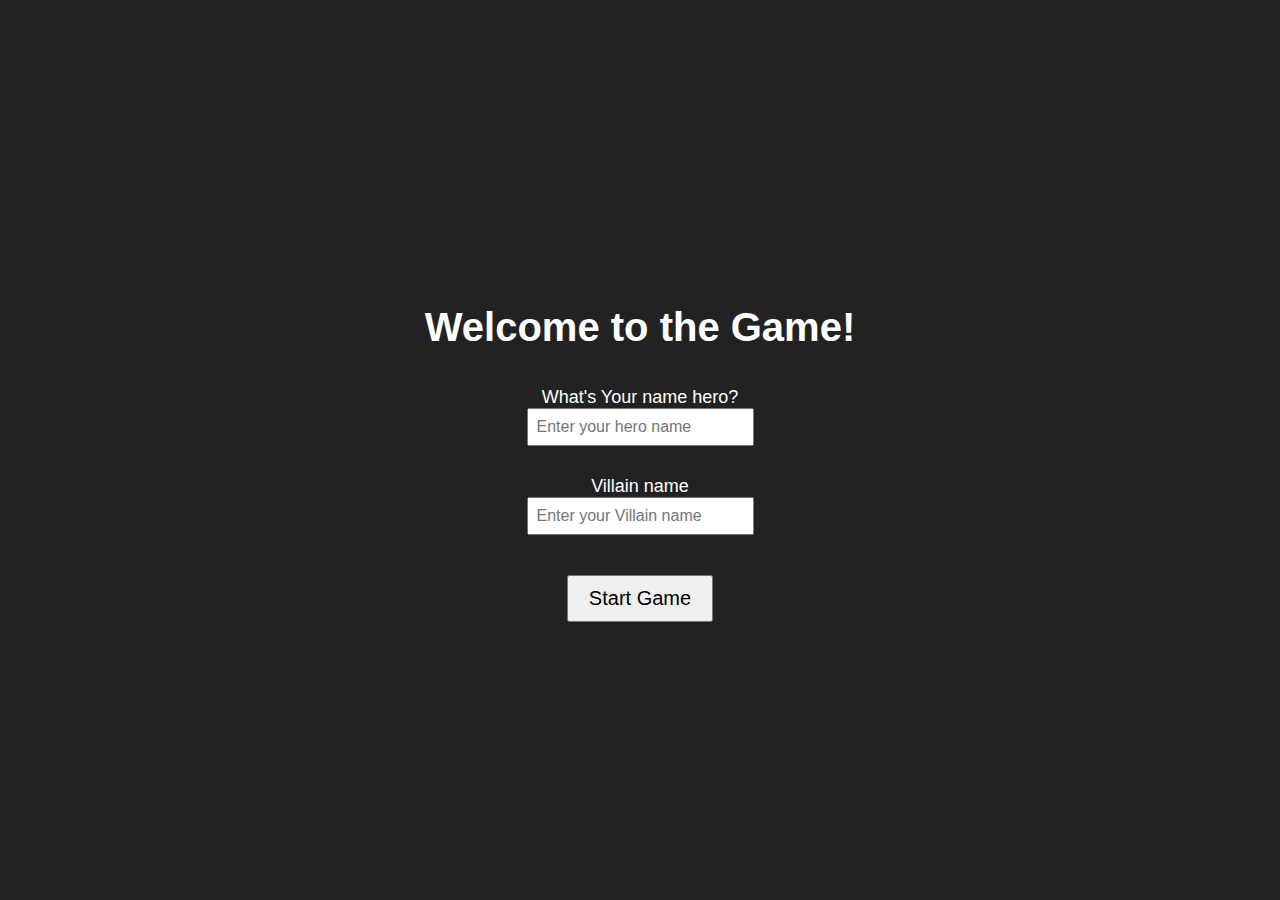
<file: index.html>
<!DOCTYPE html>
<html lang="en">
<head>
    <meta charset="UTF-8">
    <meta name="viewport" content="width=device-width, initial-scale=1.0">
    <title>Game Start</title>
    <style>
        body {
            font-family: 'Arial', sans-serif;
            display: flex;
            flex-direction: column;
            align-items: center;
            justify-content: center;
            height: 100vh;
            margin: 0;
            background-color: #222;
            color: #fff;
        }

        h1 {
            font-size: 40px;
        }

        label {
            font-size: 18px;
            margin-top: 10px;
        }

        input {
            font-size: 16px;
            padding: 8px;
            margin-bottom: 20px;
        }

        button {
            font-size: 20px;
            padding: 10px 20px;
            margin-top: 20px;
            cursor: pointer;
        }
    </style>
</head>
<body>
    <h1>Welcome to the Game!</h1>
    
    <label for="heroName">What's Your name hero?</label>
    <input type="text" id="heroName" placeholder="Enter your hero name">

    <label for="nickname">Villain name</label>
    <input type="text" id="nickname" placeholder="Enter your Villain name">

    <button onclick="startGame()">Start Game</button>

    <script>
        function startGame() {
            const heroName = document.getElementById('heroName').value;
            const nickname = document.getElementById('nickname').value;

            // You can use heroName and nickname in your game logic
            console.log('Hero Name:', heroName);
            console.log('Nickname:', nickname);

            

            // Redirect to the game page (change 'game.html' to your actual game file)
            window.location.href = 'j.html';
        }
    </script>
</body>
</html>
</file>
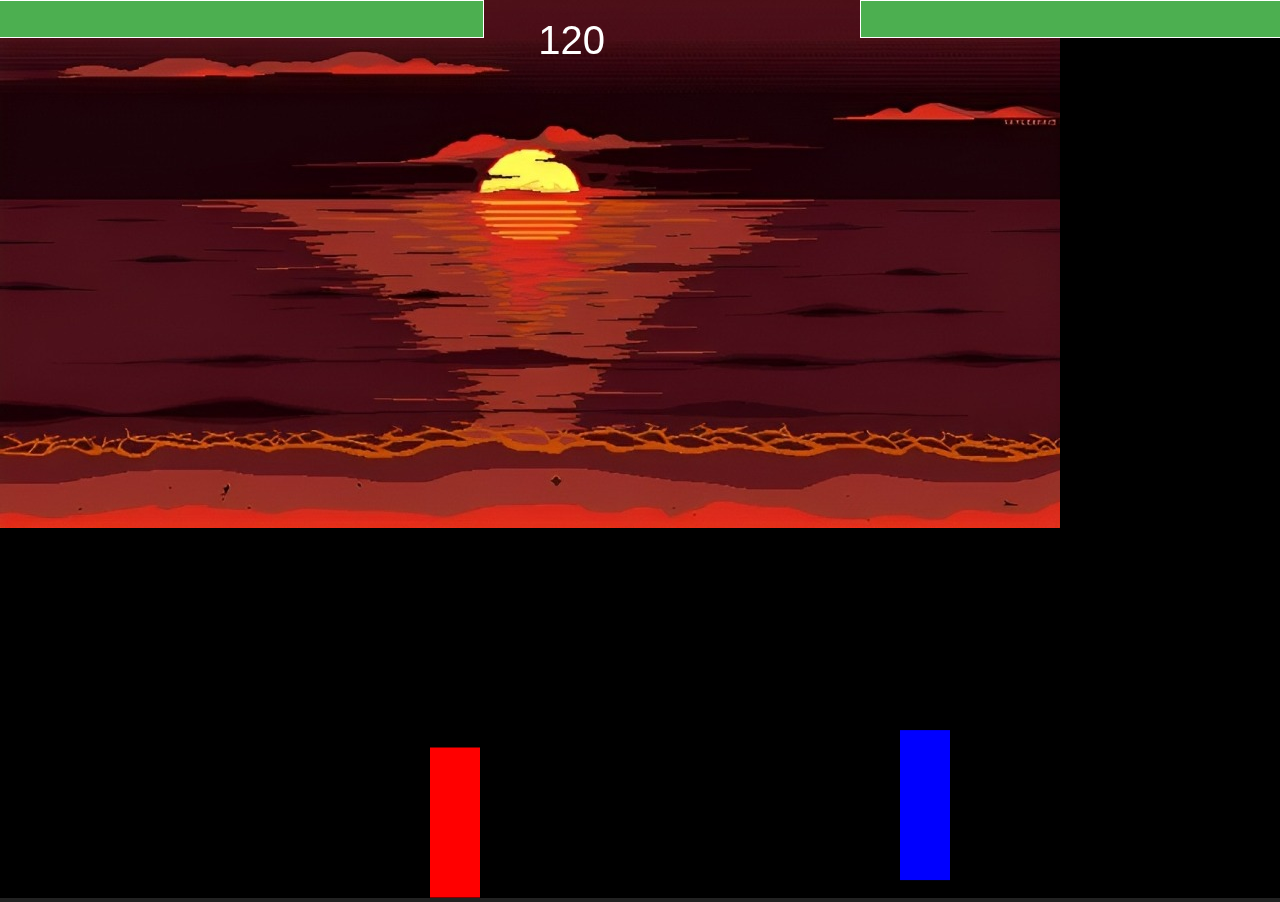
<file: j.html>
<!DOCTYPE html>
<html lang="en">
<head>
  <meta charset="UTF-8">
  <meta name="viewport" content="width=device-width, initial-scale=1.0">
  <title>2D Multiplayer Game</title>
  <link rel="stylesheet" href="style.css">
</head>
<body>
  <div id="game-container">
    <div class="health-bars-container">
      <div id="player1HealthBar" class="health-bar">
        <div class="bar" id="player1Bar"></div>
      </div>

      <div id="player2HealthBar" class="health-bar">
        <div class="bar" id="player2Bar"></div>
      </div>
      </div>

    <div id="pl2">
    </div>

    <div id="timer" class="timer">120</div>

    <div id="other-elements-container">
      <!-- Other elements go here -->
      <!-- For example, your canvas -->
      <div id="tie">TIE</div>
      <canvas id="Mycanvas"></canvas>
    </div>
  </div>

  <div id="mobileControls">
    <button id="leftButton">Left</button>
    <button id="rightButton">Right</button>
    <button id="jumpButton">Jump</button>
    <button id="attackButton">Attack</button>
  </div>
</body>
</html>
<script src="./index.js"></script>
</file>
<file: style.css>
body {
    font-family: 'Arial', sans-serif;
    display: flex;
    align-items: center;
    justify-content: space-between;
    height: 100vh;
    margin: 0;
    background-color: #222;
    color: #fff;
    margin: 0;
  }

  #Mycanvas{
    background-color: #222;
  }
  
  .health-bars-container {
    display: flex;
  }
  
  .health-bar {
    width: 200px;
    height: 20px;
    background-color: #333;
    border: 1px solid #fff;
    margin: 0 10px;
    position: relative;
  }
  
  .health-bar .bar {
    height: 100%;
    background-color: #4caf50 ; /* Green color for health */
    transition: width 0.3s ease;
    width: 100%;
  }
  
  .timer {
    font-size: 40px;
  }
  
  /* Style for the timer */
  #timer {
    position: absolute;
    right: 675px;;
    margin-top: 20px;
  }
  #player1HealthBar{
    position: absolute;
    top: 0px;
    left: -40px;
    right: 200px;
    height: 4vh;
    width:40vw;
    background-color: red;
    display: flex;
    justify-content: flex-start;
  }
  

  #player2HealthBar{
    position: absolute;
    top: 0px;
    left: 850px;
    height: 4vh;
    width:40vw;
    background-color: red;
    display: flex;
    justify-content: flex-end;
  }

  #tie{
    position: absolute;
    color: white;
   
    align-items: center;
    justify-content: center;
    top: 0;
    right: 0;
    bottom: 0;
    left: 0;
    font-size: 40px;
    display: none;
    

  }

 
  
  
  
  button {
    font-size: 16px;
    margin: 5px;
    background-color: aqua;
  }
  
  @media only screen and (max-width: 360px) {
    /* Apply styles for screens with a maximum width of 360px (adjust as needed) */
  
    #mobileControls {
      display: block; /* Show mobile controls */
      position: absolute;
      bottom: 10px;
      left: 50%;
      transform: translateX(-50%);
    }
  }
</file>
